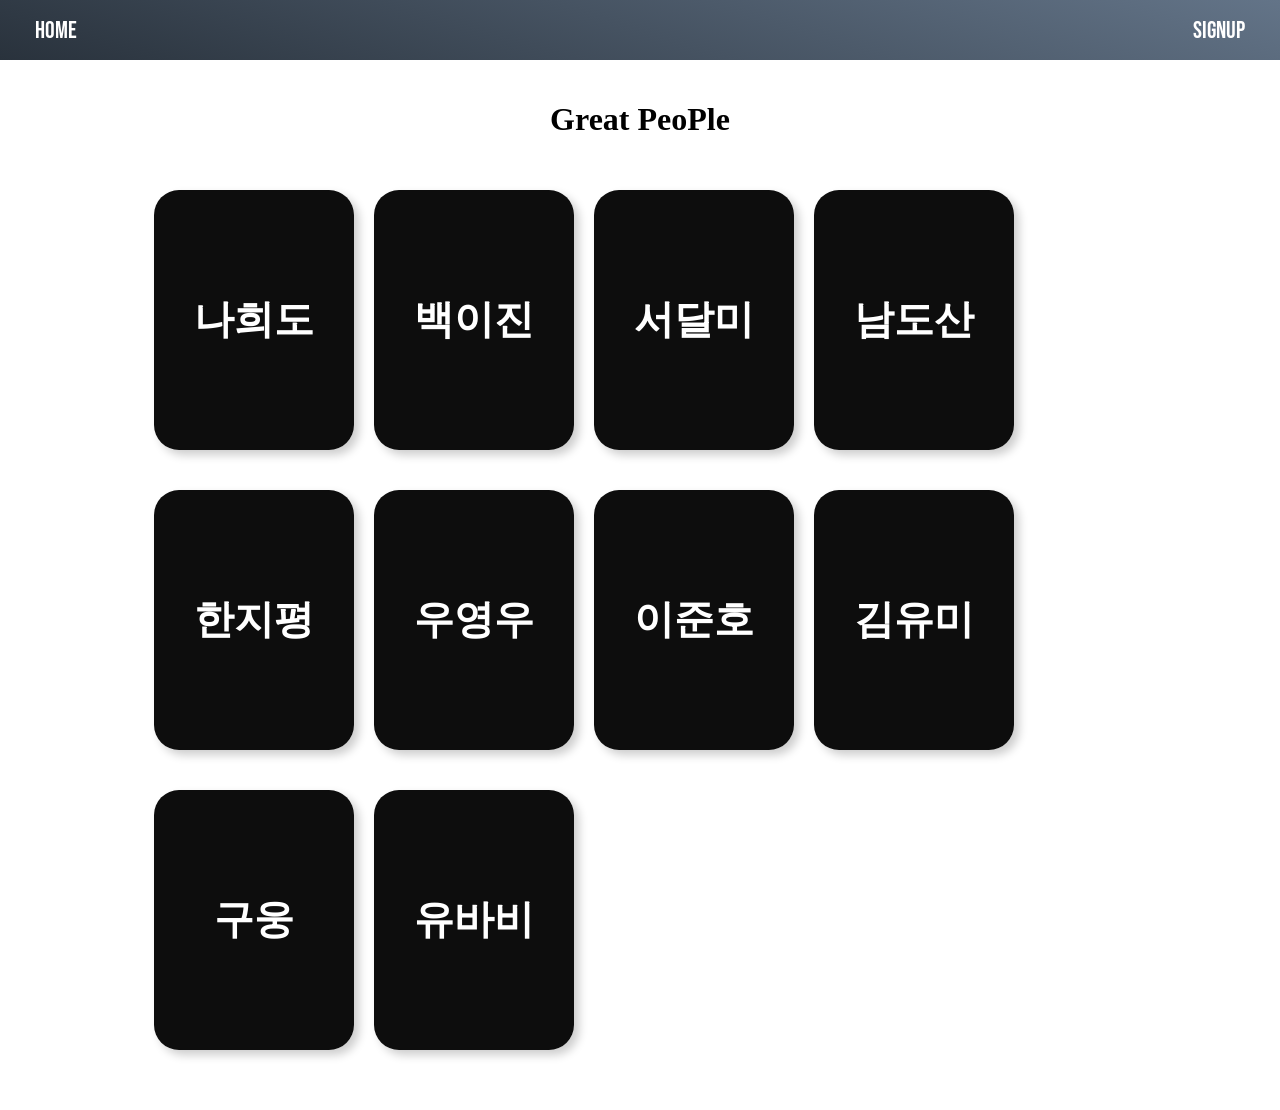
<file: index.html>
<!DOCTYPE html>
<html lang="ko">
<link rel="stylesheet" href="./style.css">

<head>
    <meta charset="UTF-8">
    <title>2022 Dev-Matching: 웹 프론트엔드 개발자(하반기)-1</title>
    <link rel="preconnect" href="https://fonts.googleapis.com">
    <link rel="preconnect" href="https://fonts.gstatic.com" crossorigin>
    <link href="https://fonts.googleapis.com/css2?family=Bebas+Neue&display=swap" rel="stylesheet">
</head>

<body>
    <div class="app"></div>
    <script type="module" src="./src/index.js"></script>
</body>

</html>
</file>
<file: style.css>
body {
  margin: 0;
  padding: 0;
}

/* GNB */
header {
  display: flex;
  height: 60px;
  align-items: center;
  font-size: 1.5em;
  font-family: 'Bebas Neue', cursive;
  background: #29323C;
  background: linear-gradient(198deg, rgba(2, 0, 36, 1) 0%, rgba(99, 116, 136, 1) 0%, rgba(41, 50, 60, 1) 100%);
  color: white;
}

.header {
  position: absolute;
  padding: 0px 20px;
}

.header_left {
  left: 15px;
}

.header_right {
  right: 15px;
}

.menu_name {
  cursor: pointer;
}

#page_content {
  padding: 20px;
}

.content_title {
  text-align: center;
}

/* 인사 정보 페이지 */
#cards_container {
  display: flex;
  flex-wrap: wrap;
  width: 80%;
  margin: 10px auto;
  padding: 10px 10px;
}

.card {
  margin: 20px 10px;
  width: 200px;
  height: 260px;
  cursor: pointer;
  border-radius: 25px;
  transform-style: preserve-3d;
  transform-origin: center right;
  transition: transform 1s;
  box-shadow: 5px 5px 10px rgba(0, 0, 0, .2);
}

.card.is-flipped {
  transform: translateX(-100%) rotateY(-180deg);
}

.card_plane {
  width: 100%;
  height: 100%;
  border-radius: 25px;
  text-align: center;
  font-weight: 500;
  font-size: 20px;
  color: black;
  backface-visibility: hidden;
  position: absolute;
  display: flex;
  justify-content: center;
  align-items: center;
  font-weight: 700;
  font-size: 40px;
  color: white;
}

.card_plane--front {
  background: #0D0D0D;
}

.card_plane--back {
  transform: rotateY(180deg);
  background: #F2F2F2;
  color: #3098F2;
}

/* 인사 정보 등록 페이지 */
#form_container {
  align-items: center;
  text-align: center;
  margin: 30px 0px;
}

.form_elem {
  display: block;
  width: 250px;
  margin: 0.75em auto;
}

.form_elem input {
  width: 100%;
  padding: 1em;
  border: solid 1.5px #9E9E9E;
  border-radius: 1rem;
  box-sizing: border-box;
  background: none;
  font-size: 1.0em;
  color: #5A5C66;
}

.form_elem select {
  width: 100%;
  padding: 1em;
  border: solid 1.5px #9E9E9E;
  border-radius: 1rem;
  box-sizing: border-box;
  background: none;
  font-size: 1.0em;
  color: #5A5C66;
}

.form_elem button {
  width: 100%;
  padding: 1em;
  border: 0;
  border-radius: 1rem;
  box-sizing: border-box;
  background: #29323C;
  font-size: 1.0em;
  color: white;
}

.form_elem button:hover {
  cursor: pointer;
  background: #637488;
}

.form_elem label {
  display: flex;
  padding: 3px 5px;
  font-size: 0.7em;
  color: #5A5C66;
}

.mark {
  color: red;
}
</file>
